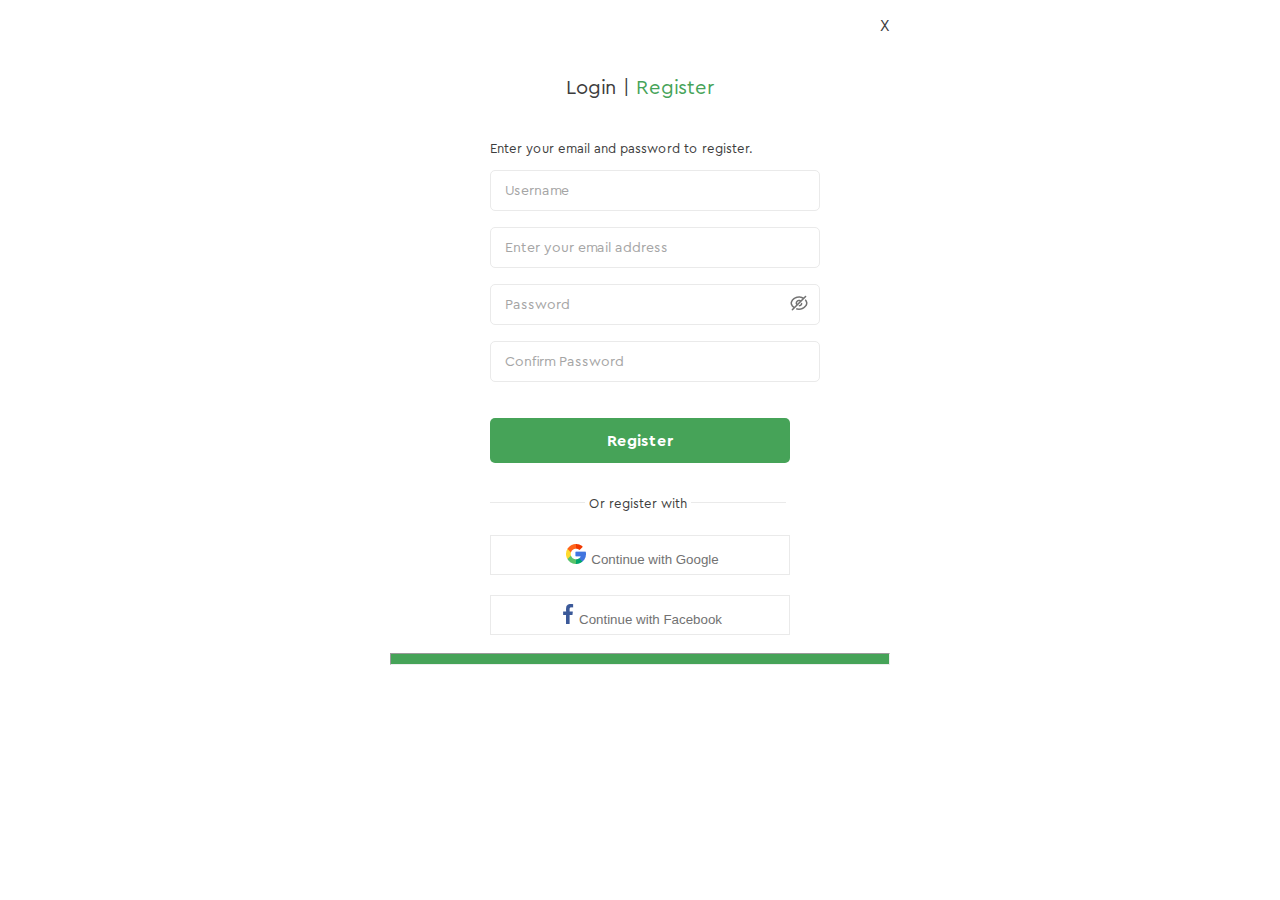
<file: registration.html>
<!DOCTYPE html>
<html lang="en">

<head>
    <meta charset="UTF-8">
    <meta name="viewport" content="width=device-width, initial-scale=1.0">
    <title>Registration</title>
    <link rel="stylesheet" href="./style/form.css">
    <link rel="stylesheet" href="./style/font.css">
</head>

<body>
    <div class="wrapper">
        <p style="text-align: right;">X</p>
        <div class="text">
            <p style="text-align: center; padding: 20px 0px; font-size: 20px;">Login | <a href="#">Register</a></p>
            <p class="enter">Enter your email and password to register.</p>
            <form>
                <input type="text" placeholder="Username" name="username" required>
                <input type="email" placeholder="Enter your email address" name="email" required>
                <input type="password" placeholder="Password" name="password" id="pass" required>
                <img src="./img/hide.png" alt="" id="showhide">
                <input type="password" placeholder="Confirm Password" name="confirm-password" required>
                <button type="submit" class="form">Register</button>
            </form>
            <p class="register">
                <img class="line" src="./img/line.png" alt="line">
                Or register with
                <img class="line" src="./img/line.png" alt="line">
            </p>
            <button class="social"><img class="logo" src="./img/google.png" alt="Google logo">Continue with
                Google</button>
            <button class="social"><img class="logo" src="./img/facebook.png" alt="Facebook logo">Continue with
                Facebook</button>
        </div>
        <hr>
    </div>
    <script>

        document.getElementById('showhide').addEventListener('click', () => {
            const input = document.getElementById('pass');

            if (input.type === "password") {
                input.type = "text";
            } else {
                input.type = "password"
            }
        })

    </script>
</body>

</html>
</file>
<file: style/form.css>
.wrapper {
    max-width: 500px;
    margin: auto;
    font-family: "CeraPro-Regular", sans-serif;
}

.text {
    max-width: 300px;
    margin: auto;
}

a {
    color: #46A358;
    text-decoration: none;
}
form {
    position: relative;
}
input {
    display: block;
    margin-bottom: 16px;
    width: 300px;
    max-height: 40px;
    padding: 12px 14px;
    border-radius: 5px;
    border: 1px solid #EAEAEA;
}

input::placeholder {
    color: #A5A5A5;
    font-family: "CeraPro-Regular", sans-serif;
    font-size: 14px;
    line-height: 16px;
    text-align: left;
}

.line {
    padding: 5px 0px;
}

.form {
    width: 300px;
    color: white;
    background-color: #46A358;
    height: 45px;
    border-radius: 5px;
    margin: 20px 0px;
    border: 0px;
    font-family: "CeraPro-Bold", sans-serif;
    font-size: 16px;
    line-height: 16px;
    text-align: center;
}

.social {
    height: 40px;
    width: 300px;
    margin: 10px 0px;
    text-align: center;
    border: 1px solid #EAEAEA;
    background-color: white;
    color: #727272;
}

.logo {
    margin: 0px 5px;
}

hr {
    height: 10px;
    background-color: #46A358;
}

p {
    color: #3D3D3D;
}

.enter {
    font-size: 13px;
    line-height: 16px;
    text-align: left;
}

.register {
    font-size: 13px;
    line-height: 16px;
    text-align: left;
}
#showhide {
    position: absolute;
    left: 300px;
    top: 125px;
}
</file>
<file: style/font.css>
@font-face {
    font-family: "CeraPro-Regular";
    font-weight: 400;
    src: local("CeraPro-Regular"),
      url("../fonts/CeraPro-Regular.woff2") format("woff2"),
      url("../fonts/CeraPro-Regular.ttf") format("truetype");
  }

  @font-face {
    font-family: "CeraPro-Thin";
    font-weight: 300;
    src: local("CeraPro-Thin"),
      url("../fonts/CeraPro-Thin.woff2") format("woff2");
  }

  @font-face {
    font-family: "CeraPro-Medium";
    font-weight: 500;
    src: local("CeraPro-Medium"),
      url("../fonts/CeraPro-Medium.woff2") format("woff2");
  }

  @font-face {
    font-family: "CeraPro-Bold";
    font-weight: 700;
    src: local("CeraPro-Bold"),
      url("../fonts/CeraPro-Bold.woff2") format("woff2");
  }

  @font-face {
    font-family: "CeraPro-Black";
    font-weight: 900;
    src: local("CeraPro-Black"),
      url("../fonts/CeraPro-Black.woff2") format("woff2");
  }
</file>
